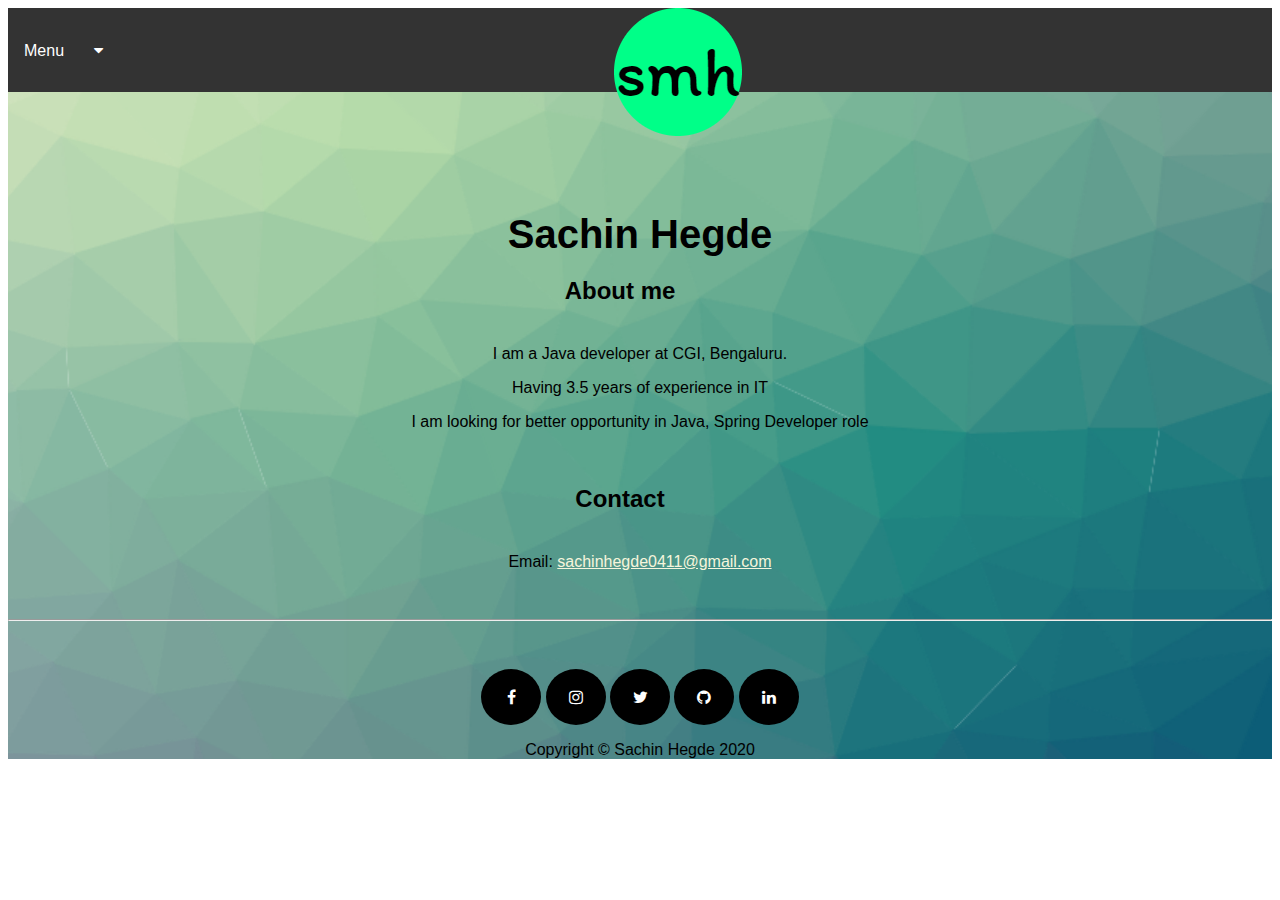
<file: index.html>
<!doctype html>

  <!-- this is a comment for human! -->

  <html lang="en">
<head>
<meta charset="UTF-8">
<meta name="viewport" content="initial-scale=0.8, zoom=10%, width=device-width, target-densitydpi=high-dpi">

<div id="main_menu">
  <div class="logo">
    <a href="index.html"> <img src="images/up_banner.png" alt="Logo"></a>
  </div>
  <div class="navbar">
    <div class="dropdown">
    <button class="dropbtn">Menu
      <i class="fa fa-caret-down"></i>
    </button>
    <div class="dropdown-content">
      <a class="active" href="index.html">Home</a>
      <a href="resume.html">About</a>
      <a href="contact.html">Contact</a>
    </div>
  </div>
</div>
</div>
    <header>
        <title>Sachin Hegde</title>
        <link rel="stylesheet" href="css/master.css">
        <link rel="FaviconIcon" href="favicon.ico" type="image/x-icon">
        <link rel="shortcut" href="favicon.ico" type="image/x-icon">
        <link rel="stylesheet" href="https://cdnjs.cloudflare.com/ajax/libs/font-awesome/4.7.0/css/font-awesome.min.css">
        <meta name="viewport" content="width=device-width, initial-scale=1, shrink-to-fit=no">
        <meta name="name" content="Sachin Hegde's Portal">
    </header>
  </head>
    <body>
      <div class="background-image", style="background-image:url('images/bg.png');">
      <br><br><br><br>
      <h1>Sachin Hegde</h1>
      <h2>About me</h2>
      <p> I am a Java developer at CGI, Bengaluru.</p>
      <p> Having 3.5 years of experience in IT</p>
      <p>I am looking for better opportunity in Java, Spring Developer role</p><br>
      <!--
      <h2>Credentials and Portfolio</h2>

      <p><a class="link" href="resume.html">My Resume</a> |<a class="link" href="https://github.com/sachinhegde04"> My GitHub</a></p>-->
    <h2>Contact</h2>
      <p>Email: <a href="mailto:sachinhegde0411@gmail.com" style="color:beige">sachinhegde0411@gmail.com</a></p>
      <button onclick="topFunction()" id="myBtn" title="Go to top">Top</button>
      <script>
      //Get the button
      var mybutton = document.getElementById("myBtn");

      // When the user scrolls down 20px from the top of the document, show the button
      window.onscroll = function() {scrollFunction()};

      function scrollFunction() {
      if (document.body.scrollTop > 20 || document.documentElement.scrollTop > 20) {
        mybutton.style.display = "block";
      } else {
        mybutton.style.display = "none";
      }
      }

      // When the user clicks on the button, scroll to the top of the document
      function topFunction() {
      document.body.scrollTop = 0;
      document.documentElement.scrollTop = 0;
      }
      </script>
    </body>
    <footer>
      <hr>
      <a href="https://www.facebook.com/Sachin.Hegde04" class="fa fa-facebook"></a>
      <a href="https://www.instagram.com/havyaka_maani" class="fa fa-instagram"></a>
      <a href="https://twitter.com/SachinMHegde04" class="fa fa-twitter"></a>
      <a href="https://github.com/sachinhegde04" class="fa fa-github"></a>
      <a href="https://www.linkedin.com/in/sachin-hegde-85112317a" class="fa fa-linkedin"></a>
      <p class="copyright text-muted">Copyright &copy; Sachin Hegde 2020</p>
    </footer>
</div>
  </html>
</file>
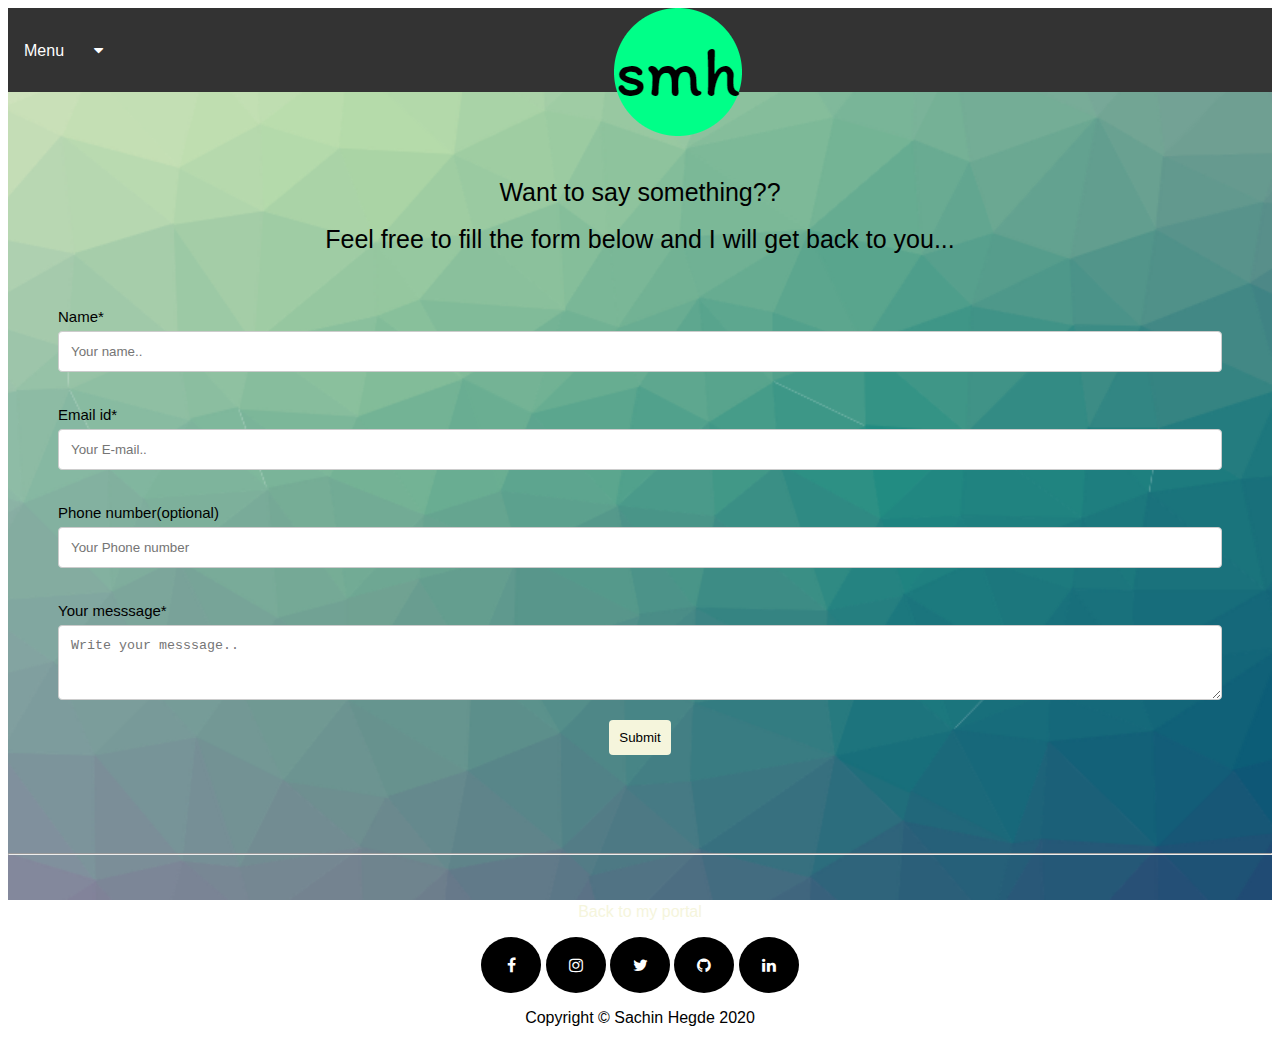
<file: contact.html>
<!doctype html>

<!-- this is a comment for human! -->

<html lang="en">
<head>
  <meta charset="UTF-8">
  <meta name="viewport" content="width=device-width"/>
  <div id="main_menu">
    <div class="logo">
      <a href="index.html"> <img src="images/up_banner.png" alt="Logo"></a>
    </div>
    <div class="navbar">
      <div class="dropdown">
      <button class="dropbtn">Menu
        <i class="fa fa-caret-down"></i>
      </button>
      <div class="dropdown-content">
        <a href="index.html">Home</a>
        <a href="resume.html">About</a>
        <a class="active" href="contact.html">Contact</a>
      </div>
    </div>
  </div>
</div>
<header>
    <title>Contact Sachin Hegde</title>
    <link rel="stylesheet" href="css/master.css">
    <link rel="FaviconIcon" href="favicon.ico" type="image/x-icon">
    <link rel="shortcut" href="favicon.ico" type="image/x-icon">
    <meta name="viewport" content="width=device-width, initial-scale=1, shrink-to-fit=no">
    <meta name="name" content="Sachin Hegde's Portal">
    <link rel="stylesheet" href="https://cdnjs.cloudflare.com/ajax/libs/font-awesome/4.7.0/css/font-awesome.min.css">
</header>
</head>
<body>
  <div class="background-image", style="background-image:url('images/bg.png');"><br><br>
  <div class="container">
    <form action="https://formspree.io/mnqgwvba" method="POST">
      <div class="swap">
      <label>Want to say something??</label><br><br>
      <label> Feel free to fill the form below and I will get back to you...</label>
    </div></br>
    <div class="swap">
    <label> </label>
  </div></br><br>
      <div class="field">
      <label> Name*</label>
      <input type="text" id="fname" name="firstname" placeholder="Your name.." required>
      </div>
      <br><div class="field">
      <label>Email id*</label>
      <input type="text" id="email" name="email" placeholder="Your E-mail.." required>
    </div>
      <br><div class="field">
      <label>Phone number(optional)</label>
      <input type="text" id="num" name="number" placeholder="Your Phone number">
      </div>
      <br><div class="field">
      <label> Your messsage*</label>
      <textarea id="subject" name="subject" placeholder="Write your messsage.." style="height:75px" required></textarea>
</div>
      <input type="submit" value="Submit">

    </form>
  </div>
  <button onclick="topFunction()" id="myBtn" title="Go to top">Top</button>
  <script>
//Get the button
var mybutton = document.getElementById("myBtn");

// When the user scrolls down 20px from the top of the document, show the button
window.onscroll = function() {scrollFunction()};

function scrollFunction() {
  if (document.body.scrollTop > 20 || document.documentElement.scrollTop > 20) {
    mybutton.style.display = "block";
  } else {
    mybutton.style.display = "none";
  }
}

// When the user clicks on the button, scroll to the top of the document
function topFunction() {
  document.body.scrollTop = 0;
  document.documentElement.scrollTop = 0;
}
</script>
  </body>
  <footer>
  <hr>
  <p><a class="link" href="index.html">Back to my portal</a><p>
  <a href="https://www.facebook.com/Sachin.Hegde04" class="fa fa-facebook"></a>
  <a href="https://www.instagram.com/havyaka_maani" class="fa fa-instagram"></a>
  <a href="https://twitter.com/SachinMHegde04" class="fa fa-twitter"></a>
  <a href="https://github.com/sachinhegde04" class="fa fa-github"></a>
  <a href="https://www.linkedin.com/in/sachin-hegde-85112317a" class="fa fa-linkedin"></a>
  <p class="copyright text-muted">Copyright &copy; Sachin Hegde 2020</p>
  </footer>
</div>
</html>
</file>
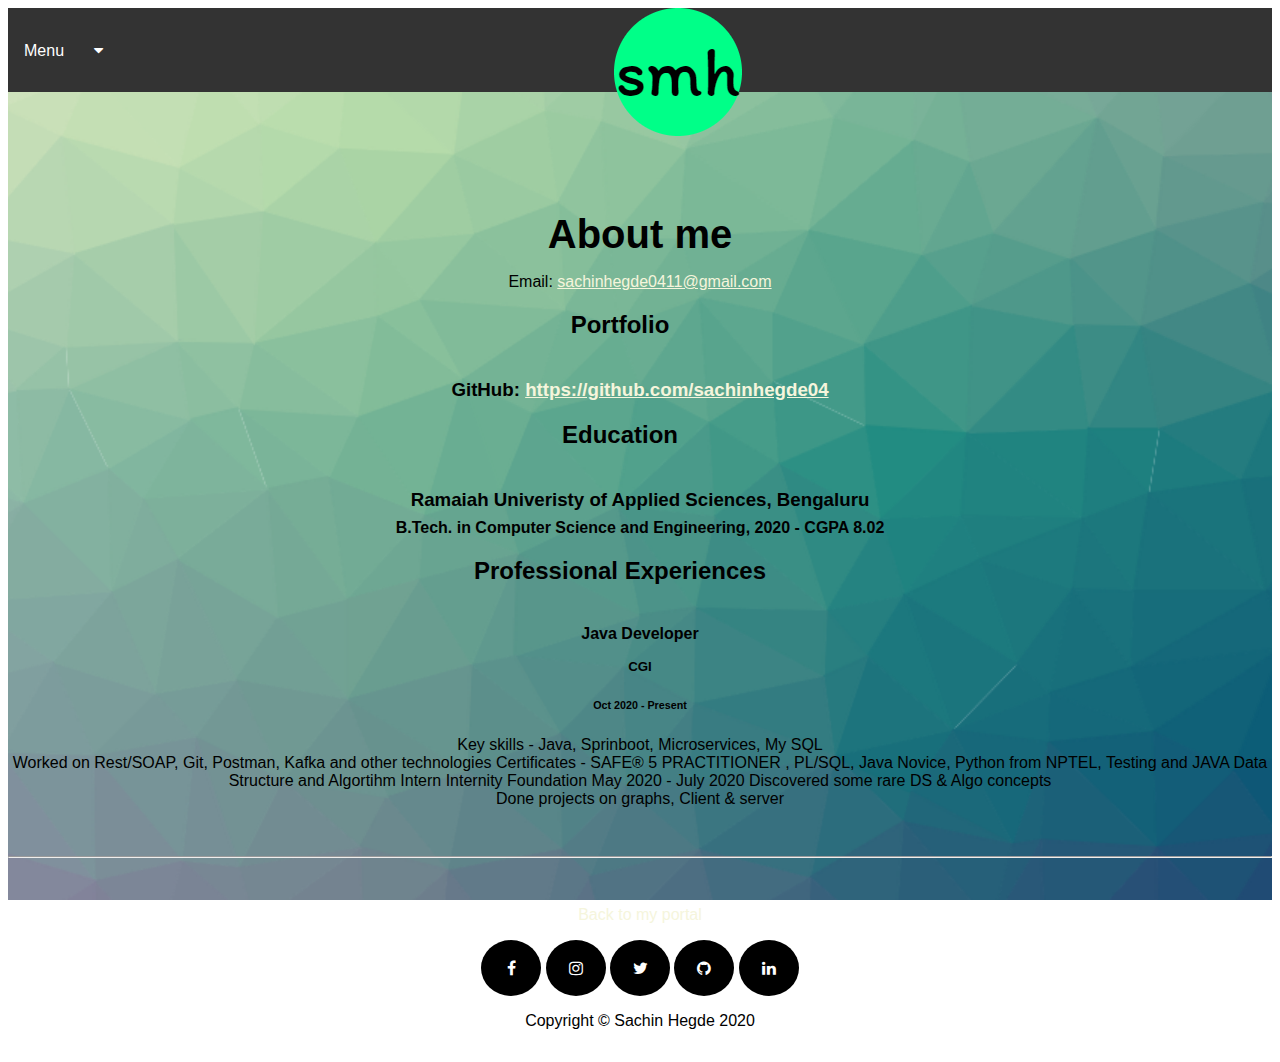
<file: resume.html>
<!doctype html>

<!-- this is a comment for human! -->

<html lang="en">
<head>
  <meta charset="UTF-8">
  <meta name="viewport" content="width=device-width, initial-scale=1">

  <div id="main_menu">
    <div class="logo">
      <a href="index.html"> <img src="images/up_banner.png" alt="Logo"></a>
    </div>
    <div class="navbar">
      <div class="dropdown">
      <button class="dropbtn">Menu
        <i class="fa fa-caret-down"></i>
      </button>
      <div class="dropdown-content">
        <a href="index.html">Home</a>
        <a class="active" href="resume.html">About</a>
        <a href="contact.html">Contact</a>
      </div>
    </div>
  </div>
  </div>
  <header>
    <title>Sachin Hegde's Resume</title>
    <link rel="stylesheet" href="css/master.css">
    <link rel="FaviconIcon" href="favicon.ico" type="image/x-icon">
    <link rel="shortcut" href="favicon.ico" type="image/x-icon">
    <meta name="viewport" content="width=device-width, initial-scale=1, shrink-to-fit=no">
    <meta name="name" content="Sachin Hegde's Portal">
    <link rel="stylesheet" href="https://cdnjs.cloudflare.com/ajax/libs/font-awesome/4.7.0/css/font-awesome.min.css">

  </header>
</head>
<body>
  <div class="background-image", style="background-image:url('images/bg.png');">
  <br><br><br><br>
    <h1>About me</h1>
    <h4></h4>

    <p>Email: <a href="mailto:sachinhegde0411@gmail.com" target="_blank" style="color:beige">sachinhegde0411@gmail.com</a></p>
    <!-- don't post physical address, personal phone number or other personal information on the web! -->

    <h2>Portfolio</h2>
      <h3>GitHub: <a href="https://github.com/sachinhegde04" target="_blank" style="color:beige">https://github.com/sachinhegde04</a></h3>

    <h2>Education</h2>

    <h3>Ramaiah Univeristy of Applied Sciences, Bengaluru</h3>
    <h4>B.Tech. in Computer Science and Engineering, 2020 - CGPA 8.02</h4>

    <h2>Professional Experiences</h2>

     <h4>Java Developer</h4>
    <h5>CGI</h5>
    <h6>Oct 2020 - Present</h6>
        <span class="subheading">Key skills - Java, Sprinboot, Microservices, My SQL</span><br>
        <span class="subheading">Worked on Rest/SOAP, Git, Postman, Kafka and other technologies</span>
        <span class="subheading">Certificates - SAFE® 5 PRACTITIONER , PL/SQL, Java Novice, Python from NPTEL, Testing and JAVA</span>    
   

    <h7>Data Structure and Algortihm Intern</h7>
    <h8>Internity Foundation</h8>
    <h9>May 2020 - July 2020</h9>
        <span class="subheading">Discovered some rare DS & Algo concepts</span><br>
        <span class="subheading">Done projects on graphs, Client & server</span>

  <button onclick="topFunction()" id="myBtn" title="Go to top">Top</button>
  <script>
//Get the button
var mybutton = document.getElementById("myBtn");

// When the user scrolls down 20px from the top of the document, show the button
window.onscroll = function() {scrollFunction()};

function scrollFunction() {
  if (document.body.scrollTop > 20 || document.documentElement.scrollTop > 20) {
    mybutton.style.display = "block";
  } else {
    mybutton.style.display = "none";
  }
}

// When the user clicks on the button, scroll to the top of the document
function topFunction() {
  document.body.scrollTop = 0;
  document.documentElement.scrollTop = 0;
}
</script>
</body>
  <footer>
  <hr>
  <p><a class="link" href="index.html">Back to my portal</a><p>
  <a href="https://www.facebook.com/Sachin.Hegde04" class="fa fa-facebook"></a>
  <a href="https://www.instagram.com/havyaka_maani" class="fa fa-instagram"></a>
  <a href="https://twitter.com/SachinMHegde04" class="fa fa-twitter"></a>
  <a href="https://github.com/sachinhegde04" class="fa fa-github"></a>
  <a href="https://www.linkedin.com/in/sachin-hegde-85112317a" class="fa fa-linkedin"></a>
  <p class="copyright text-muted">Copyright &copy; Sachin Hegde 2020</p>
  </footer>
</div>
</html>
</file>
<file: css/master.css>
/* Cascading stylesheet for the website */

/* Text inside these asterisks and slashes are comments for human */

  a.link {
    color: beige;/* set the text color to blue here */
    text-decoration: none; /* This means we do not want hyperlinks to be underlined */
  }

  a.link:hover {
    color: white;/* set the text color to red here */
    text-decoration: none; /* This means we do not wanAt hyperlinks to be underlined */
  }

  body {
    /* set the background color here */
    color: black; /* set the text color to black here */
    font-family: Arial, Helvetica, sans-serif;/* set the font here */
    text-align: center;/* set the text alignment here */

   }
   .background-image{
     background-repeat: no-repeat;
     background-attachment: fixed;
     background-size: cover;
   }

  footer {
    margin-top: 2rem;
    margin-bottom: 2rem;
  }

  h1 {
    font-size: 40px;
    margin-bottom: 0.5rem;
    margin-top: 3rem;
   }

  h2 {
    /*color: #075AAB;*/
    margin-bottom: 2.5rem;
    margin-right: 2.5rem;
    /* set the text color of to #075AAB here */
    /* set both the bottom margin and top margin to 2.5rem here */
   }

  h3 {
    margin-bottom: 0;
    margin-top: 2rem;
  }

  h4 {
    margin-bottom: 1rem;
    margin-top: 0.5rem;
  }

  h5 {
    margin-top: 0.5rem;
  }

  hr {
    margin-bottom: 3rem;
    margin-top: 3rem;
  }

  /* this controls how the bullet points in the resume page looks */

.fa {
  padding: 20px;
  font-size: 20px;
  width: 20px;
  text-align: center;
  text-decoration: none;
  border-radius: 75%;
}

/* Add a hover effect if you want */
.fa:hover {
  opacity: 0.7;
}

/* Set a specific color for each brand */

/* Facebook */
.fa-facebook {
  background: black;
  color: white;
}

/* Twitter */
.fa-twitter {
  background: black;
  color: white;
}
.fa-github {
  background: black;
  color: white;
}
.fa-linkedin {
  background: black;
  color: white;
}
.fa-instagram{
  background: black;
  color: white;
}


#main_menu{width: 100%; position: relative;}
.logo{
  width: 450px;
  height: 122px;
  position: absolute;
  left: 50%;
  top: 0;
  content: "" ;
  margin-left: -150px;
  text-align: center;
}
/* Style inputs with type="text", select elements and textareas */
input[type=text], select, textarea {
  width: 100%; /* Full width */
  padding: 12px; /* Some padding */
  border: 1px solid #ccc; /* Gray border */
  border-radius: 4px; /* Rounded borders */
  box-sizing: border-box; /* Make sure that padding and width stays in place */
  margin-top: 6px; /* Add a top margin */
  margin-bottom: 16px; /* Bottom margin */
  resize: vertical /* Allow the user to vertically resize the textarea (not horizontally) */

}

/* Style the submit button with a specific background color etc */
input[type=submit] {
  background-color: beige ;
  color: black;
  padding: 10px 10px;
  border: none;
  border-radius: 4px;
  cursor: pointer;
}

/* When moving the mouse over the submit button, add a darker green color */
input[type=submit]:hover {
  background-color: green;
}

/* Add a background color and some padding around the form */
.container {
  border-radius: 5px;
  padding: 50px;
}
.swap label {
  float: center;
  color: black;
  font-size: 25px;
}
.field label{
  float: left;
  color: black;
  font-size: 15px;
}

input:focus+label {
  font-family: 'Roboto Medium', sans-serif;
  font-size: 16px;
  color: #000;
  font-weight: 500;
}

.navbar {
  overflow: hidden;
  background-color: #333;
  font-family: Arial;
}

/* Links inside the navbar */
.navbar a {
  float: left;
  font-size: 16px;
  color: white;
  text-align: center;
  padding: 14px 16px;
  text-decoration: none;
}

/* The dropdown container */
.dropdown {
  float: left;
  overflow: hidden;
}

/* Dropdown button */
.dropdown .dropbtn {
  font-size: 16px;
  border: none;
  outline: none;
  color: white;
  padding: 14px 16px;
  background-color: inherit;
  font-family: inherit; /* Important for vertical align on mobile phones */
  margin: 0; /* Important for vertical align on mobile phones */
}

/* Add a red background color to navbar links on hover */
.navbar a:hover, .dropdown:hover .dropbtn {
  background-color: red;
}

/* Dropdown content (hidden by default) */
.dropdown-content {
  display: none;
  position: absolute;
  background-color: #f9f9f9;
  min-width: 160px;
  box-shadow: 0px 8px 16px 0px rgba(0,0,0,0.2);
  z-index: 1;
}

/* Links inside the dropdown */
.dropdown-content a {
  float: none;
  color: black;
  padding: 12px 16px;
  text-decoration: none;
  display: block;
  text-align: left;
}

/* Add a grey background color to dropdown links on hover */
.dropdown-content a:hover {
  background-color: #ddd;
}

/* Show the dropdown menu on hover */
.dropdown:hover .dropdown-content {
  display: block;
}
#myBtn {
  display: none; /* Hidden by default */
  position: fixed; /* Fixed/sticky position */
  bottom: 20px; /* Place the button at the bottom of the page */
  right: 30px; /* Place the button 30px from the right */
  z-index: 99; /* Make sure it does not overlap */
  border: none; /* Remove borders */
  outline: none; /* Remove outline */
  background-color: green; /* Set a background color */
  color: white; /* Text color */
  cursor: pointer; /* Add a mouse pointer on hover */
  padding: 15px; /* Some padding */
  border-radius: 10px; /* Rounded corners */
  font-size: 18px; /* Increase font size */
}

#myBtn:hover {
  background-color: #555; /* Add a dark-grey background on hover */
}
</file>
